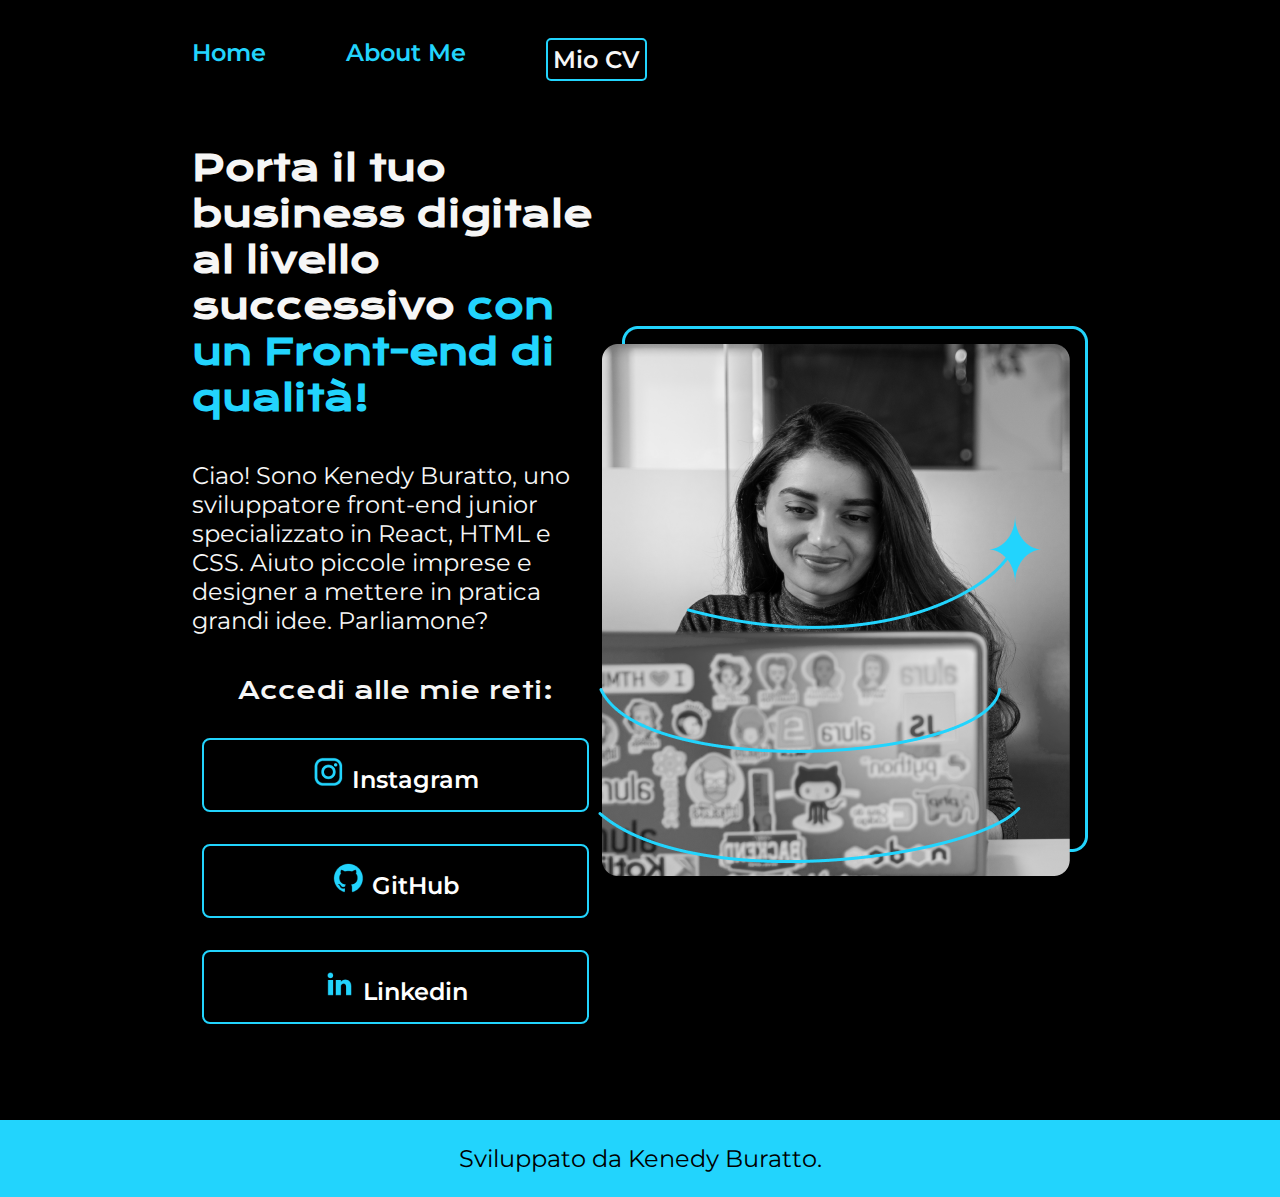
<file: index.html>
<!DOCTYPE html>
<html lang="pt-br">

<head>
    <meta charset="UTF-8">
    <meta http-equiv="X-UA-Compatible" content="IE=edge">
    <meta name="viewport" content="width=device-width, initial-scale=1.0">
    <title>Portifolio</title>
    <link rel="stylesheet" href="./assets/styles/style.css">
    <link rel="preconnect" href="https://fonts.googleapis.com">
    <link rel="preconnect" href="https://fonts.gstatic.com" crossorigin>
    <link href="https://fonts.googleapis.com/css2?family=Krona+One&display=swap" rel="stylesheet">
</head>

<body>
    <header class="cabecalho"> 
        <nav class="cabecalho__menu">
            <a class="cabecalho__links" href="index.html">Home</a>
            <a class="cabecalho__links" href="aboutme.html">About Me</a>
            <a class="cabecalho__links curriculo" href="miocv.html">Mio CV</a>
        </nav>
    </header>
    <main class="apresentacao">
        <section class="apresentacao__conteudo">
            <h1 class="apresentacao__conteudo__titulo">Porta il tuo business digitale al livello successivo<strong 
            class="titulo-destaque"> con un Front-end di qualità!
            </strong></h1>
            <p class="apresentacao__conteudo__texto">Ciao! Sono Kenedy Buratto, uno sviluppatore front-end junior specializzato in React, HTML e CSS. Aiuto piccole imprese e designer a mettere in pratica grandi idee. Parliamone?</p>
            <div class="apresentacao__links">
                <h2 class="apresentacao__subtitulo">Accedi alle mie reti:</h2>
                <a class="apresentacao__links__link" href="https://instagram.com/kenedyburatto">
                    <img src="./assets/instagram.png">
                    Instagram
                    </a>
                <a class="apresentacao__links__link" href="https://github.com/KenedyBurato">
                    <img src="./assets/github.png">
                    GitHub
                </a>
                <a class="apresentacao__links__link" href="https://www.linkedin.com/in/kenedy-burato-7436a32a8">
                    <img src="./assets/linkedin.png">
                    Linkedin
                </a>
            </div>
        </section>
        <img src="./assets/Imagem.png" alt="Foto da Joana Santos programando">
    </main>
    <footer>
        <p class="rodape">Sviluppato da Kenedy Buratto.</p>
    </footer>
</body>

</html>
</file>
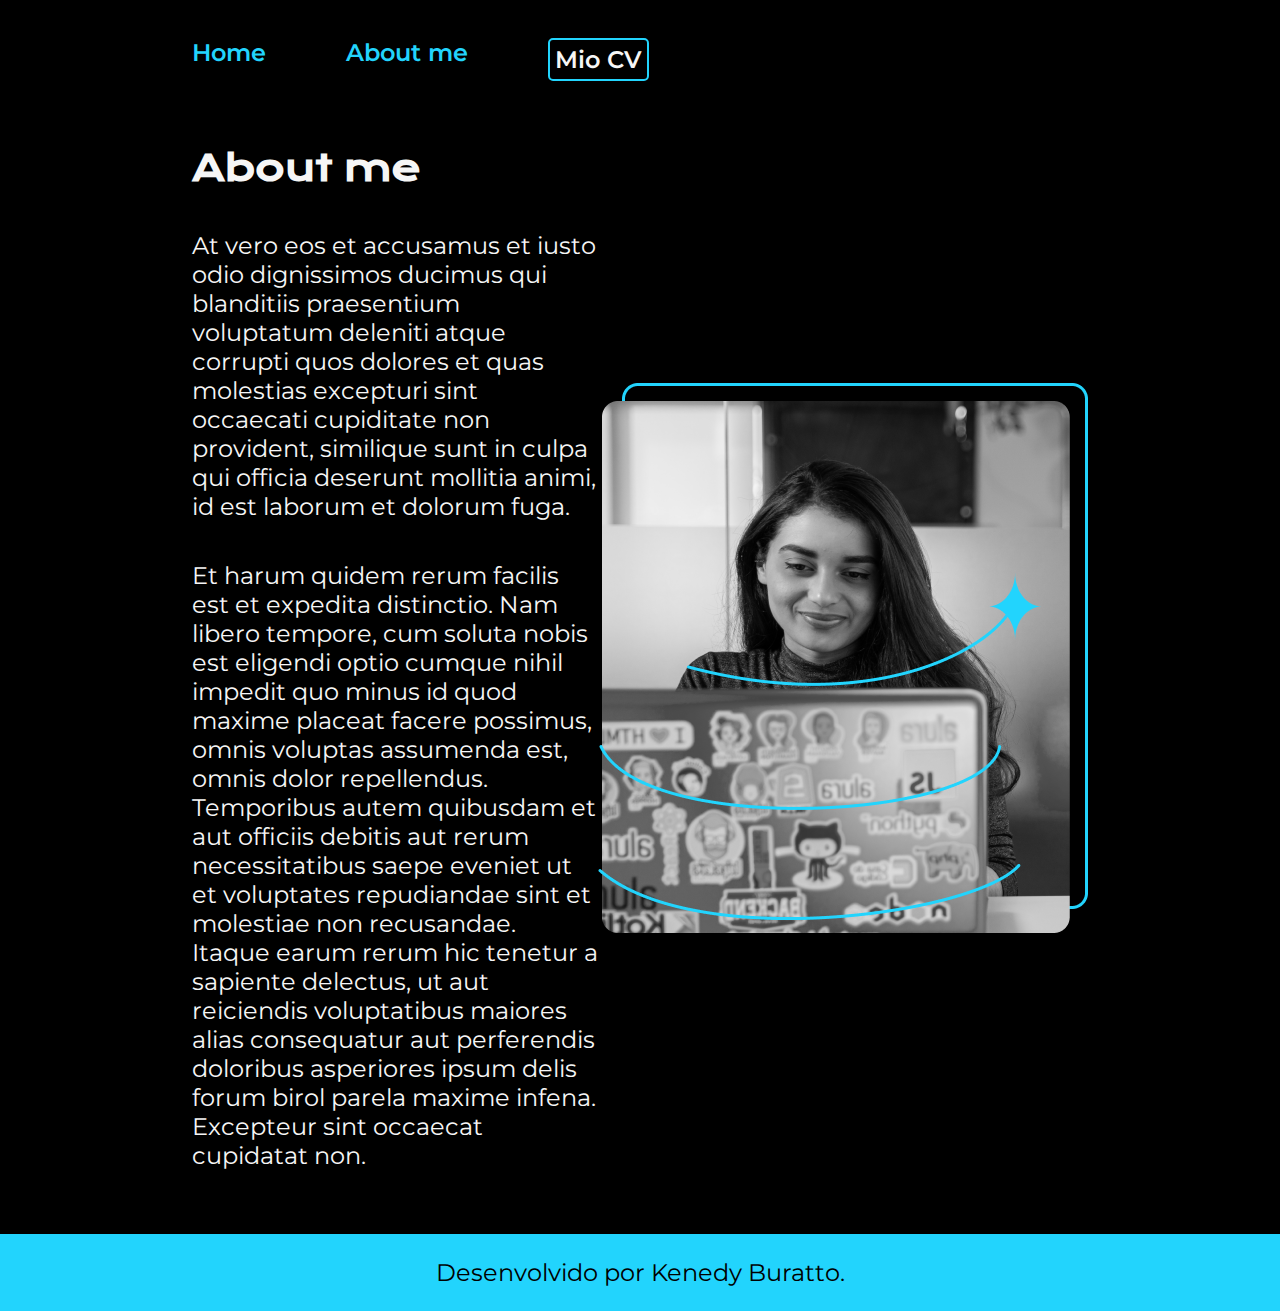
<file: aboutme.html>
<!DOCTYPE html>

<html lang="pt-br">

<head>
    <meta charset="UTF-8">
    <meta http-equiv="X-UA-Compatible" content="IE=edge">
    <meta name="viewport" content="width=device-width, initial-scale=1.0">
    <title>Portifolio</title>
    <link rel="stylesheet" href="./assets/styles/style.css">
    <link rel="preconnect" href="https://fonts.googleapis.com">
    <link rel="preconnect" href="https://fonts.gstatic.com" crossorigin>
    <link href="https://fonts.googleapis.com/css2?family=Krona+One&display=swap" rel="stylesheet">
</head>

<body>
    <header class="cabecalho"> 
        <nav class="cabecalho__menu">
            <a class="cabecalho__links" href="index.html">Home</a>
            <a class="cabecalho__links" href="aboutme.html">About me</a>
            <a class="cabecalho__links curriculo" href="miocv.html">Mio CV</a>
        </nav>
    </header>

    <main class="apresentacao">
        <section class="apresentacao__conteudo">
                <h1 class="apresentacao__conteudo__titulo">About me</h1>
                <p class="apresentacao__conteudo__texto">At vero eos et accusamus et iusto odio dignissimos ducimus qui blanditiis praesentium voluptatum deleniti atque corrupti quos dolores et quas molestias excepturi sint occaecati cupiditate non provident, similique sunt in culpa qui officia deserunt mollitia animi, id est laborum et dolorum fuga.</p>
                <p class="apresentacao__conteudo__texto">Et harum quidem rerum facilis est et expedita distinctio. Nam libero tempore, cum soluta nobis est eligendi optio cumque nihil impedit quo minus id quod maxime placeat facere possimus, omnis voluptas assumenda est, omnis dolor repellendus. Temporibus autem quibusdam et aut officiis debitis aut rerum necessitatibus saepe eveniet ut et voluptates repudiandae sint et molestiae non recusandae. Itaque earum rerum hic tenetur a sapiente delectus, ut aut reiciendis voluptatibus maiores alias consequatur aut perferendis doloribus asperiores ipsum delis forum birol parela maxime infena. Excepteur sint occaecat cupidatat non.</p> 
        </section>
                <img src="./assets/Imagem.png" alt="imagem da joana santos">
    </main>

    <footer>
        <p class="rodape">Desenvolvido por Kenedy Buratto.</p>
    </footer>
</body>

</html>
</file>
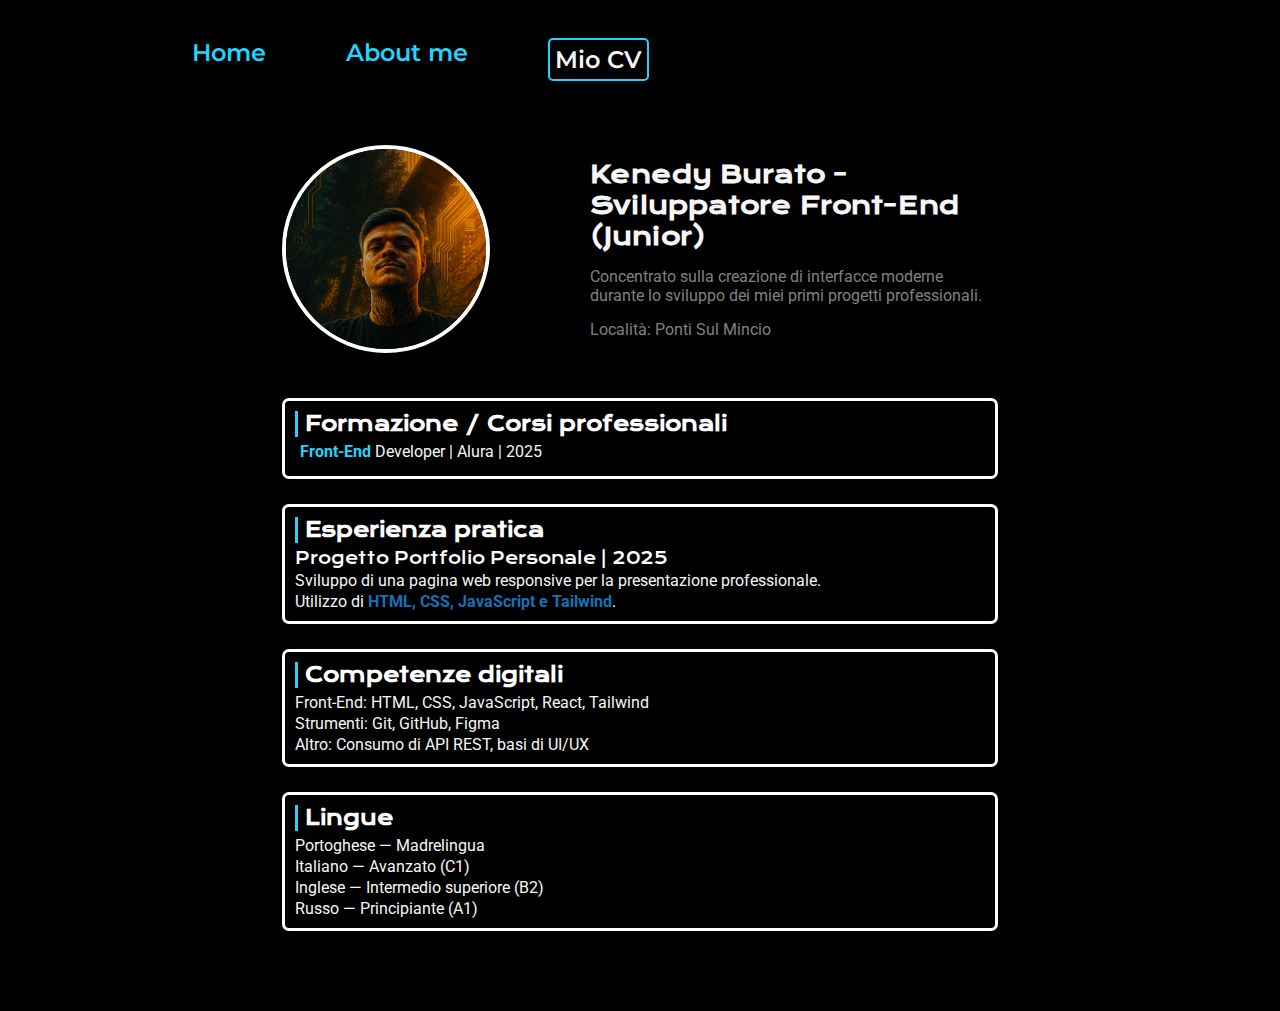
<file: miocv.html>
<!DOCTYPE html>
<html lang="pt-br">

<head>
    <meta charset="UTF-8">
    <meta http-equiv="X-UA-Compatible" content="IE=edge">
    <meta name="viewport" content="width=device-width, initial-scale=1.0">
    <title>Portifolio</title>
    <link rel="stylesheet" href="./assets/styles/style.css">
    <link rel="preconnect" href="https://fonts.googleapis.com">
    <link rel="preconnect" href="https://fonts.gstatic.com" crossorigin>
    <link href="https://fonts.googleapis.com/css2?family=Krona+One&display=swap" rel="stylesheet">
    <link href="https://fonts.googleapis.com/css2?family=Roboto&display=swap" rel="stylesheet">
</head>

<body>
    <header class="cabecalho"> 
        <nav class="cabecalho__menu">
            <a class="cabecalho__links" href="index.html">Home</a>
            <a class="cabecalho__links" href="aboutme.html">About me</a>
            <a class="cabecalho__links curriculo" href="miocv.html">Mio CV</a>
        </nav>
    </header>    
    
    <main class="container__cv">
        <Section class="apresentacao__cv">
            <img src="./assets/fotome.png" alt="foto mia" class="apresentacao__cv__foto">
                <div>
                    <h2>Kenedy Burato - Sviluppatore Front-End (Junior)</h2>
                    <p>Concentrato sulla creazione di interfacce moderne durante lo sviluppo dei miei primi progetti professionali.</p>
                    <p>Località: Ponti Sul Mincio</p>
                 </div>
        </Section>

        <Section class="informacoes__cv">
            <div class="informacoes__cv Formazione">
                <article class="informacoes__cv__formazione">
                    <h3>Formazione / Corsi professionali</h3>
                    <p><strong class="destaque__blu">Front-End</strong> Developer | Alura | 2025</p>
                </article>
            </div>

            <div class="informacoes__cv Esperienza">
                <article class="informacoes__cv__esperienza">
                    <h3>Esperienza pratica</h3>
                        <div class="informacoes__cv__artigos">
                            <h4>Progetto Portfolio Personale | 2025</h4>
                            <p>Sviluppo di una pagina web responsive per la presentazione professionale.</p>
                            <p>Utilizzo di <strong class="tech">HTML, CSS, JavaScript e Tailwind</strong>.</p>
                        </div>
                </article>
            </div>

            <div class="informacoes__cv">
                <article class="informacoes__cv__competenze">
                    <h3>Competenze digitali</h3>
                        <div class="informacoes__cv__artigos">
                            <p>Front-End: HTML, CSS, JavaScript, React, Tailwind</p>
                            <p>Strumenti: Git, GitHub, Figma</p>
                            <p>Altro: Consumo di API REST, basi di UI/UX</p>
                        </div>

                </article>
            </div>

            <div class="informacoes__cv Lingue">
                <article class="informacoes__cv__lingue">
                    <h3>Lingue</h3>
                        <div class="informacoes__cv__artigos">
                            <p>Portoghese — Madrelingua</p>
                            <p>Italiano — Avanzato (C1)</p>
                            <p>Inglese — Intermedio superiore (B2)</p>
                            <p>Russo — Principiante (A1) </p>
                        </div>   
                </article>
            </div>

        </Section>


    </main>

    <footer></footer>
</body>
</file>
<file: assets/styles/style.css>
@import url('https://fonts.googleapis.com/css2?family=Krona+One&family=Montserrat:wght@400;600&display=swap');

*{
    margin: 0;
    padding: 0;
}




.cabecalho {
    font-family: 'Montserrat', sans-serif;
    font-size: 24px;
    font-weight: 600;
    color: #22D4FD;
}

.cabecalho__menu {
    display: flex;
    padding: 3% 0% 0% 15%;
    gap: 80px;
}

.cabecalho__links {
    text-decoration: none;
    color: #22D4FD;
}

.curriculo {
    border: solid 2px;
    padding: 5px;
    border-radius: 5px; 
    color: #F6F6F6;
    border-color: #22D4FD;
    
}




body{
    height: 100vh;
    box-sizing: border-box;
    background-color: #000000;
    color: #F6F6F6;
}

.titulo-destaque{
    color: #22D4FD;
}

.apresentacao{
    margin: 5% 15%;
    display: flex;
    align-items: center;
    justify-content: space-between;
}
.apresentacao__conteudo{
    width: 615px;
    display: flex;
    flex-direction: column;
    gap: 40px;
}

.apresentacao__conteudo__titulo{
    font-size: 36px;
    font-family: 'Krona One', sans-serif;
}

.apresentacao__conteudo__texto{
    font-size: 24px;
    font-family: 'Montserrat', sans-serif;
}

.apresentacao__links{
    display: flex;
    justify-content: space-between;
    flex-direction: column;
    align-items: center;
}

.apresentacao__links__link{
    width: 351px;
    text-align: center;
    border-radius: 8px;
    font-size: 24px;
    font-weight: 600;
    padding: 16px;
    text-decoration: none;
    color: white;
    font-family: 'Montserrat', sans-serif;
    border: solid 2px;
    border-color: #22D4FD;
    margin-bottom: 32px;
}

.apresentacao__subtitulo {
    margin-bottom: 32px;
    font-family:'Krona One', sans-serif;
    font-weight: 400;
    font-size: 24px;
}

.rodape {
    display: flex;
    justify-content: center;
    background-color: #22D4FD;
    font-family: 'Montserrat', sans-serif;
    font-weight: 400;
    font-size: 24px;
    color: #000000;
    padding: 24px;
    
}


.apresentacao__links__link:hover {
    background-color: #272727;

}

.container__cv  { 
    max-width: 1000px;
    margin: 5% 22%; 
    display: flex;
    flex-direction: column;
    justify-content: space-between;
    gap: 45px;
    padding-bottom: 80px;
 }

 .informacoes__cv {
    display:flex;
    flex-direction: column;
    gap: 25px;
  }

.apresentacao__cv {
    display: flex;
    align-items: center;
    gap: 100px;
    font-family: 'Krona One', sans-serif;
}

.apresentacao__cv p {
    margin-top: 15px;
    color: gray;
    font-family: 'Roboto', sans-serif;
    font-weight: 400;
    font-size: 16px;
}

.apresentacao__cv__foto {
    flex-shrink: 0;
    display: block;
    width: 200px;
    height: 200px;
    object-fit: cover;       
    border-radius: 50%;      
    border: 4px solid #fff;  
    
}

.informacoes__cv__formazione {
    border: solid 3px white;
    border-radius: 7px;
    padding: 10px;
    
}

.informacoes__cv h3 {
    color: white;
    border-left: 3px solid #22D4FD;
    padding-left: 7px;
    font-family: 'Krona One', sans-serif;
    font-weight: 600;
    font-size: 20px;
}

.informacoes__cv h4 {
    color: white;
    font-family: 'Krona One', sans-serif;
    font-weight: 400;
    font-size: 16px;
}

.informacoes__cv__formazione p {
    display: inline-block;
    padding: 5px;
    font-family: 'Roboto', sans-serif;
}

.destaque__blu {
    color: #22D4FD;
}

.informacoes__cv__artigos {
    display: flex;
    flex-direction: column;
    gap: 2px;
    margin-top: 5px;
    font-family: 'Roboto', sans-serif;

}

.informacoes__cv__artigos p {
    font-family: 'Roboto', sans-serif;

}

.informacoes__cv__esperienza {
    border: solid 3px white;
    border-radius: 7px;
    padding: 10px;
   
}

.informacoes__cv__artigos p {
    font-family: 'Roboto', sans-serif;
}

.tech {
    color: #1572B6;
    font-weight: bold;
}

.informacoes__cv__competenze {
    border: solid 3px white;
    border-radius: 7px;
    padding: 10px;
}

.informacoes__cv__lingue {
    border: solid 3px white;
    border-radius: 7px;
    padding: 10px;
}
</file>
